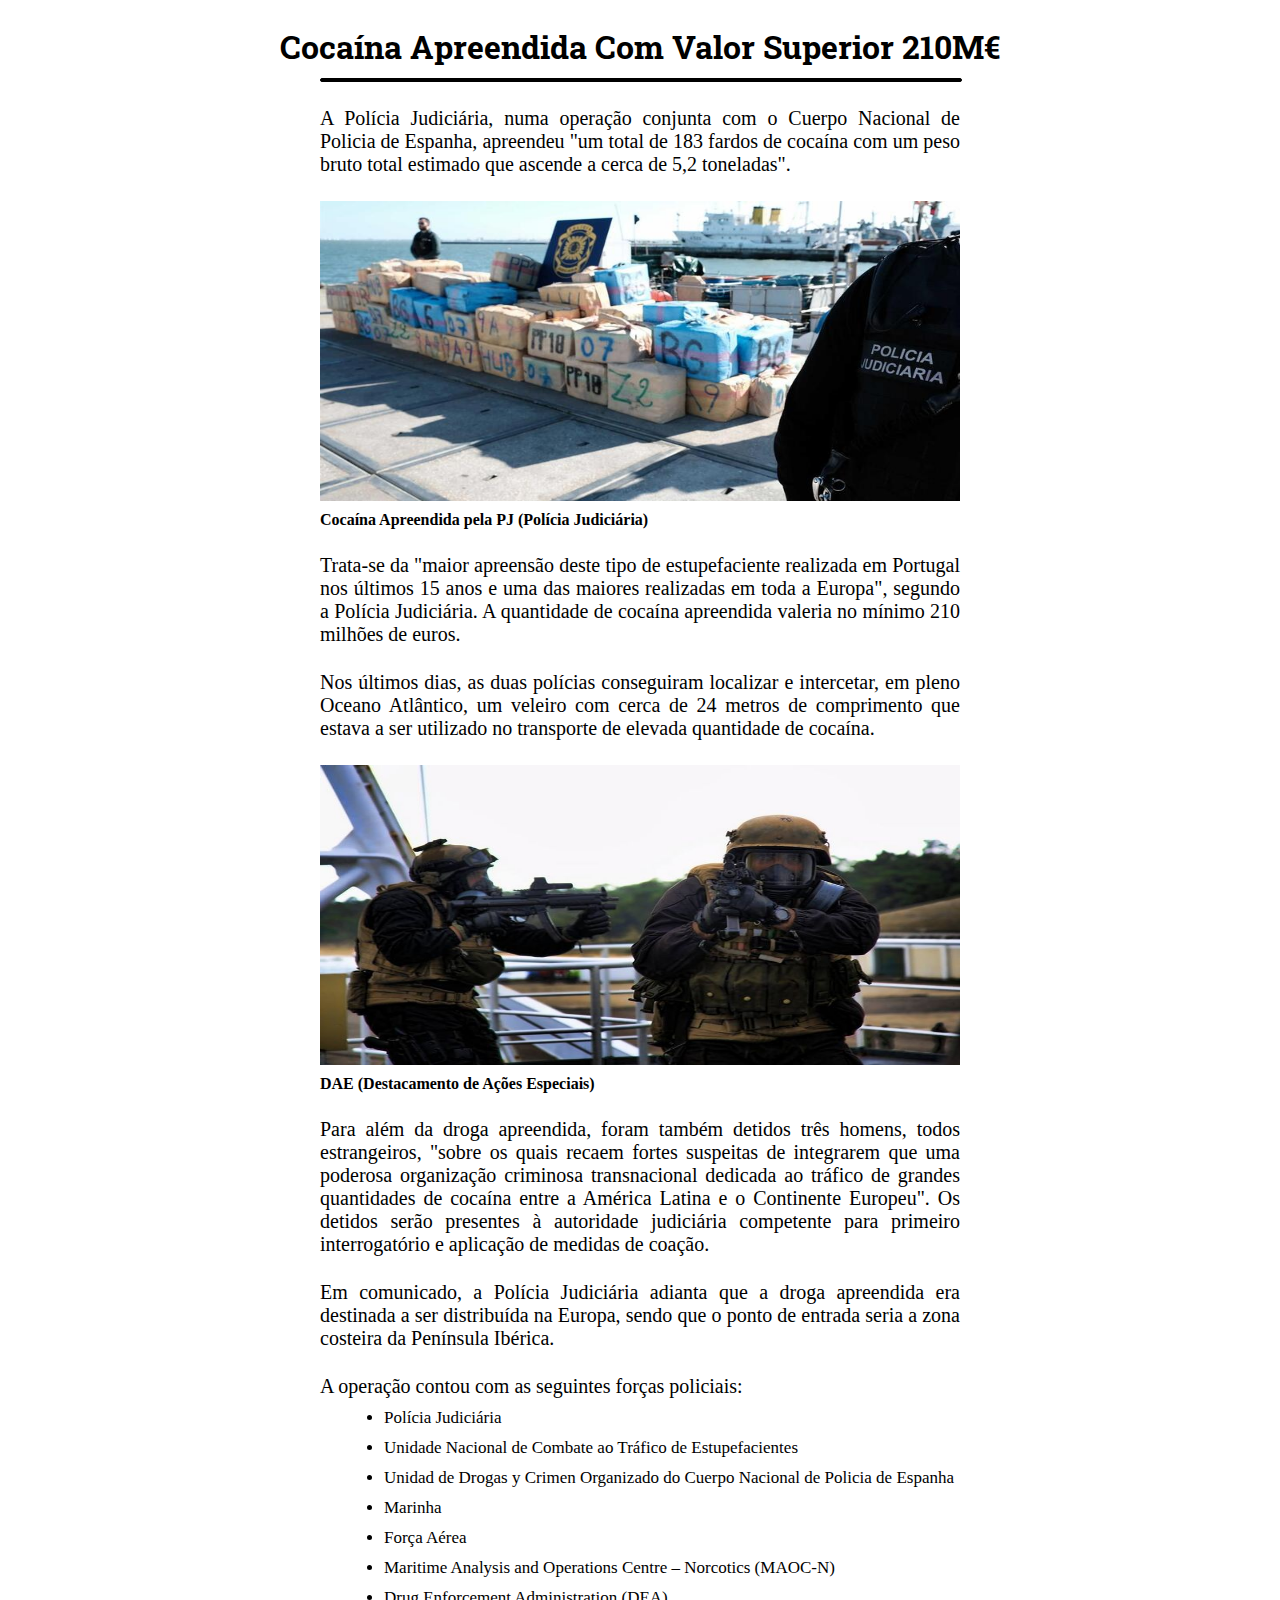
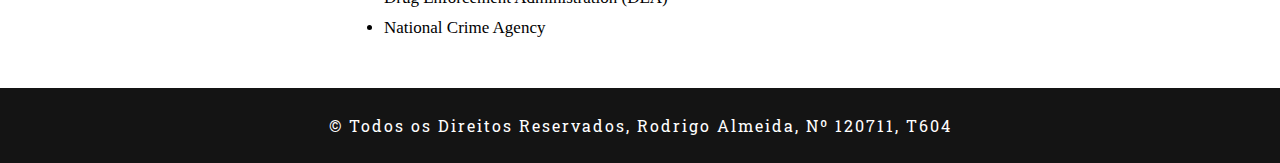
<file: hml-ex1-master/index.html>
<!DOCTYPE html>
<html>
    <head>
        <title>Operação Maré Branca</title>
        <link rel="stylesheet" href="style.css">
    </head>
    
    <body>

        <div class="title">
            <h1>Cocaína Apreendida Com Valor Superior 210M€</h1>
            <hr id="linha-titulo">
        </div>
        
        <div>
            <p style="margin-top: 25px; width: 50%; margin-left: auto; margin-right: auto; text-align: justify; font-size: 20px;">A Polícia Judiciária, numa operação conjunta com o Cuerpo Nacional de Policia de Espanha, apreendeu "um total de 183 fardos de cocaína com um peso bruto total estimado que ascende a cerca de 5,2 toneladas".</p>
            <figure>
                <img src="coca.jpg" style="height: 300px; width: 50%; display: block; margin-left: auto; margin-right: auto; margin-top: 25px;">
                <figcaption style=" margin-left: 25%; margin-top: 10px; font-size: 16px;"><b>Cocaína Apreendida pela PJ (Polícia Judiciária)</b></figcaption>
            </figure>
        </div>

        <div style="margin-top: 25px; width: 50%; margin-left: auto; margin-right: auto; text-align: justify; font-size: 20px;">
            <p>Trata-se da "maior apreensão deste tipo de estupefaciente realizada em Portugal nos últimos 15 anos e uma das maiores realizadas em toda a Europa", segundo a Polícia Judiciária. A quantidade de cocaína apreendida valeria no mínimo 210 milhões de euros.</p>
            <p style="margin-top: 25px;">Nos últimos dias, as duas polícias conseguiram localizar e intercetar, em pleno Oceano Atlântico, um veleiro com cerca de 24 metros de comprimento que estava a ser utilizado no transporte de elevada quantidade de cocaína.</p>
        </div>

        <figure>
            <img src="dae.jpg" style="height: 300px; width: 50%; display: block; margin-left: auto; margin-right: auto; margin-top: 25px;">
            <figcaption style="margin-left: 25%; margin-top: 10px; font-size: 16px;"><b>DAE (Destacamento de Ações Especiais)</b></figcaption>
        </figure>

        <p style="margin-top: 25px; width: 50%; margin-left: auto; margin-right: auto; text-align: justify; font-size: 20px;">Para além da droga apreendida, foram também detidos três homens, todos estrangeiros, "sobre os quais recaem fortes suspeitas de integrarem que uma poderosa organização criminosa transnacional dedicada ao tráfico de grandes quantidades de cocaína entre a América Latina e o Continente Europeu". Os detidos serão presentes à autoridade judiciária competente para primeiro interrogatório e aplicação de medidas de coação.</p>
        <p style="margin-top: 25px; width: 50%; margin-left: auto; margin-right: auto; text-align: justify; font-size: 20px;">Em comunicado, a Polícia Judiciária adianta que a droga apreendida era destinada a ser distribuída na Europa, sendo que o ponto de entrada seria a zona costeira da Península Ibérica.</p>

        <p style="margin-top: 25px; width: 50%; margin-left: auto; margin-right: auto; text-align: justify; font-size: 20px;">A operação contou com as seguintes forças policiais:</p>
        
        <ul style="margin-left: auto; margin-right: auto;">
            <li style="margin-left: 30%; margin-top: 10px; font-size: 17px;"><a href="#" style="text-decoration: none; color: #000000;">Polícia Judiciária</a></li>
            <li style="margin-left: 30%; margin-top: 10px; font-size: 17px;"><a href="#" style="text-decoration: none; color: #000000;">Unidade Nacional de Combate ao Tráfico de Estupefacientes</a></li>
            <li style="margin-left: 30%; margin-top: 10px; font-size: 17px;"><a href="#" style="text-decoration: none; color: #000000;">Unidad de Drogas y Crimen Organizado do Cuerpo Nacional de Policia de Espanha</a></li>
            <li style="margin-left: 30%; margin-top: 10px; font-size: 17px;"><a href="#" style="text-decoration: none; color: #000000;">Marinha</a></li>
            <li style="margin-left: 30%; margin-top: 10px; font-size: 17px;"><a href="#" style="text-decoration: none; color: #000000;">Força Aérea</a></li>
            <li style="margin-left: 30%; margin-top: 10px; font-size: 17px;"><a href="#" style="text-decoration: none; color: #000000;">Maritime Analysis and Operations Centre – Norcotics (MAOC-N)</a></li>
            <li style="margin-left: 30%; margin-top: 10px; font-size: 17px;"><a href="#" style="text-decoration: none; color: #000000;">Drug Enforcement Administration (DEA)</a></li>
            <li style="margin-left: 30%; margin-top: 10px; font-size: 17px;"><a href="#" style="text-decoration: none; color: #000000;">National Crime Agency</a></li>
        </ul>

        <div id="footer" style="height: 75px; margin-top: 50px; background-color: #141414;">
            <p style="text-align: center; color: #ffffff; line-height: 75px;  font-family: 'Roboto Slab', serif; letter-spacing: 2px;"> © Todos os Direitos Reservados, Rodrigo Almeida, Nº 120711, T604</p>
        </div>
    </body>
</html>
</file>
<file: hml-ex1-master/style.css>
@import url('https://fonts.googleapis.com/css2?family=Roboto+Slab:wght@200;400&display=swap');

* {
    padding: 0;
    margin: 0;
}

*::-webkit-scrollbar{
    display: none;
}

.title {
    margin-top: 25px;
    text-align: center;
    font-family: 'Roboto Slab', serif;
}

#linha-titulo {
    background-color: black;

    border: 1px solid black;
    border-radius: 7px 7px 7px 7px;
    height: 2px;

    width: 50%;
    height: 2px;
    
    position: relative;
    margin-top: 10px;
    margin-left:25% !important; 
    margin-right:25% !important;
}
</file>
